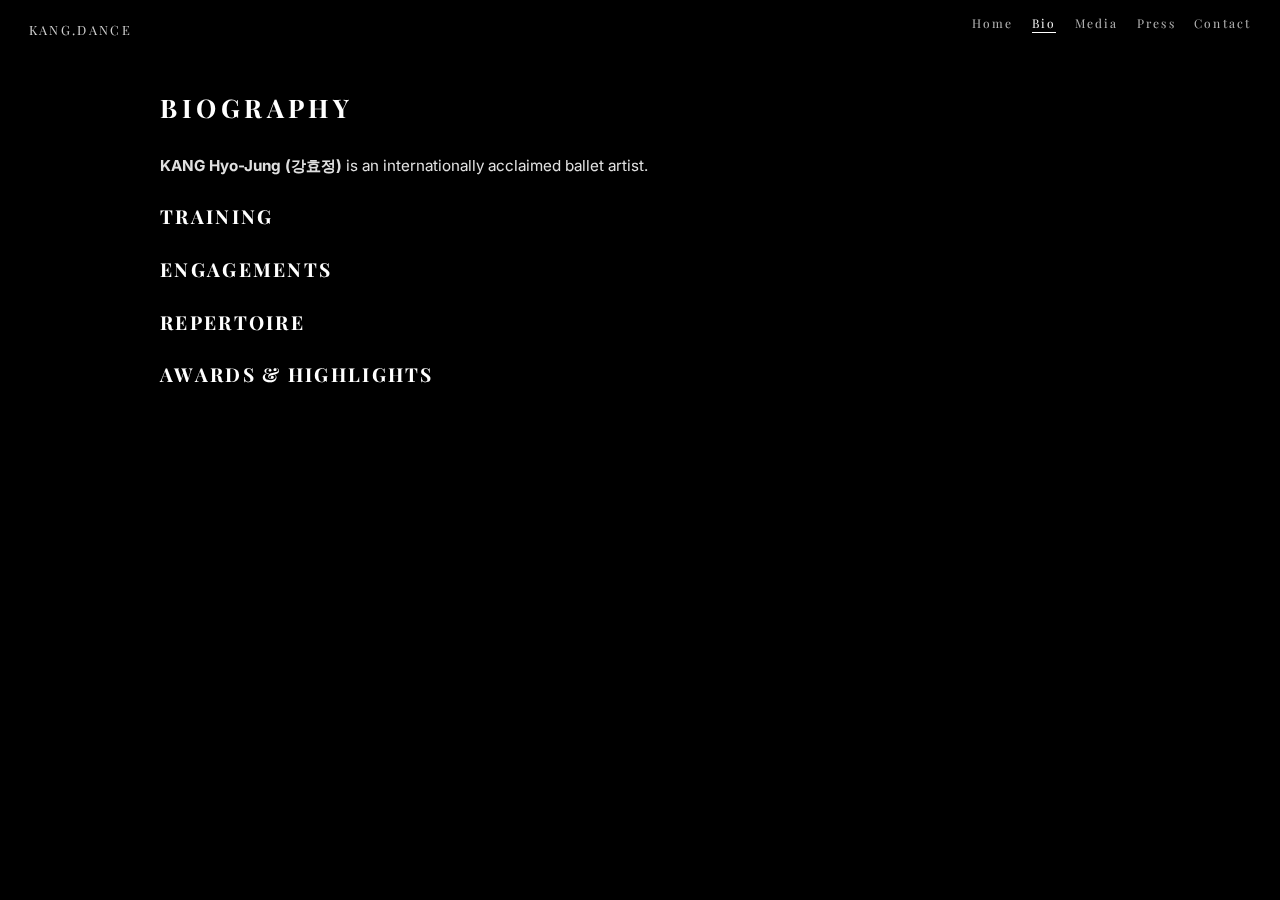
<file: bio.html>
<!DOCTYPE html>
<html lang="en">
<head>
  <meta charset="UTF-8">
  <title>Bio – KANG Hyo-Jung</title>
  <meta name="viewport" content="width=device-width, initial-scale=1.0">
  <link href="https://fonts.googleapis.com/css2?family=Playfair+Display:wght@500;600&family=Inter:wght@300;400&display=swap" rel="stylesheet">
  <link rel="stylesheet" href="style.css">
</head>
<body class="page">

  <header class="site-header">
    <div class="logo">
      <span>KANG.DANCE</span>
    </div>
    <nav class="main-nav">
      <a href="index.html">Home</a>
      <a href="bio.html" class="active">Bio</a>
      <a href="media.html">Media</a>
      <a href="press.html">Press</a>
      <a href="contact.html">Contact</a>
    </nav>
  </header>

  <main class="page-main">
    <div class="page-inner">
      <h1>Biography</h1>

      <!-- Kurze Einleitung -->
      <p><strong>KANG Hyo-Jung (강효정)</strong> is an internationally acclaimed ballet artist.</p>

      <!-- Strukturvorschlag – hier später mit echten Infos füllen -->
      <section class="bio-section">
        <h2>Training</h2>
        <p><!-- z.B. Ausbildung / Schulen / Meisterklassen --></p>
      </section>

      <section class="bio-section">
        <h2>Engagements</h2>
        <ul class="bio-list">
          <!-- z.B.
          <li>Company · Position · Years</li>
          -->
        </ul>
      </section>

      <section class="bio-section">
        <h2>Repertoire</h2>
        <p><!-- Kurze Beschreibung des Repertoires, Schwerpunkte, Choreograf:innen --></p>
      </section>

      <section class="bio-section">
        <h2>Awards & Highlights</h2>
        <ul class="bio-list">
          <!-- wichtige Auszeichnungen / Meilensteine -->
        </ul>
      </section>
    </div>
  </main>

</body>
</html>
</file>
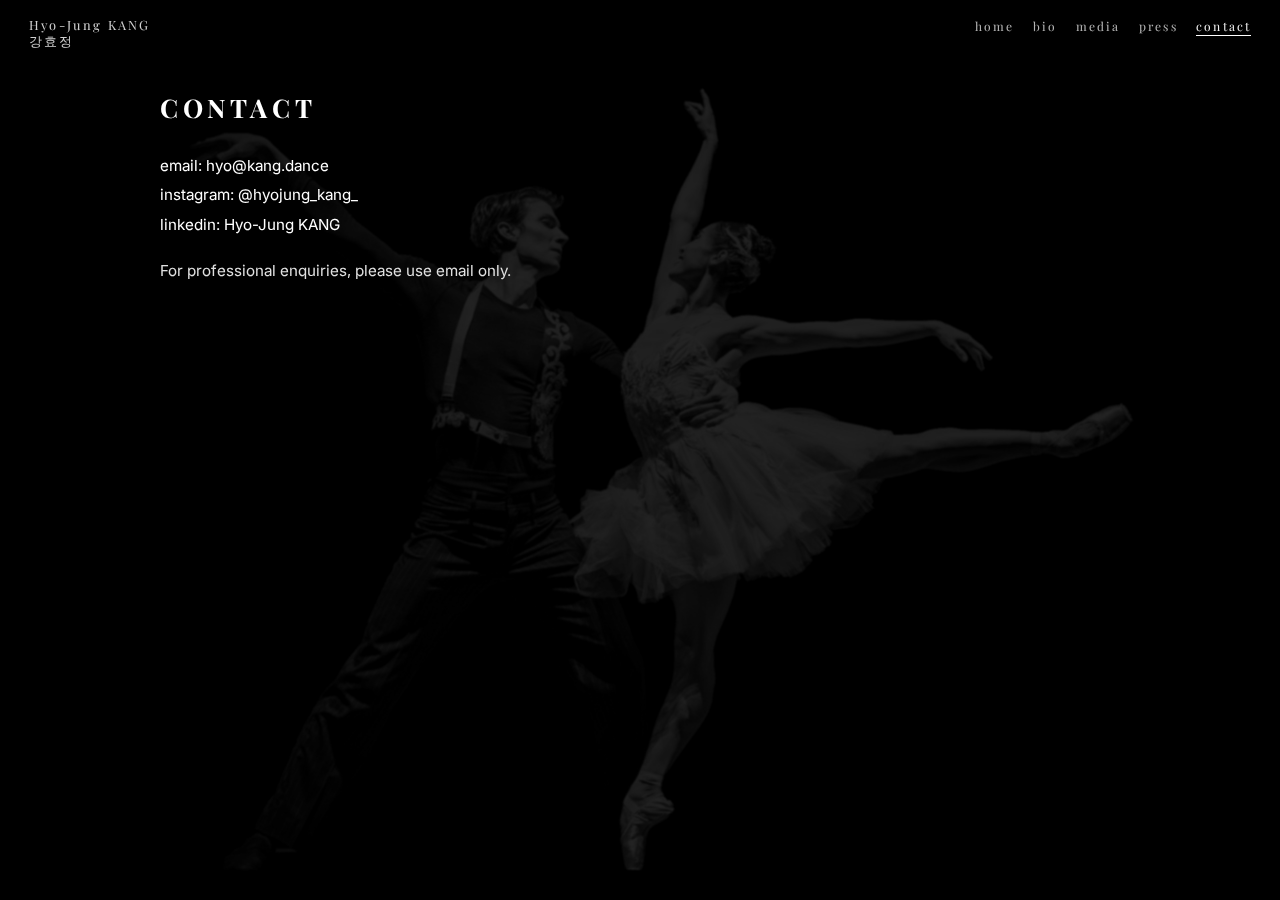
<file: contact.html>
<!DOCTYPE html>
<html lang="en">
<head>
  <meta charset="UTF-8">
  <title>Contact – Hyo-Jung Kang | Professional Enquiries</title>
  <meta name="viewport" content="width=device-width, initial-scale=1.0">

  <!-- SEO: Meta Description -->
  <meta name="description" content="Professional enquiries for principal dancer Hyo-Jung Kang. Contact by email for collaborations, performances, teaching and coaching.">

  <!-- Canonical URL -->
  <link rel="canonical" href="https://kang.dance/contact.html">

  <!-- Open Graph -->
  <meta property="og:type" content="website">
  <meta property="og:title" content="Contact – Hyo-Jung Kang | Professional Enquiries">
  <meta property="og:description" content="Contact principal dancer Hyo-Jung Kang via email for professional enquiries, performances, projects and teaching.">
  <meta property="og:url" content="https://kang.dance/contact.html">
  <meta property="og:site_name" content="kang.dance">
  <meta property="og:image" content="https://kang.dance/assets/images/contact_bg.jpg">

  <!-- Twitter Cards -->
  <meta name="twitter:card" content="summary_large_image">
  <meta name="twitter:title" content="Contact – Hyo-Jung Kang | Professional Enquiries">
  <meta name="twitter:description" content="Professional contact details for ballet artist Hyo-Jung Kang.">
  <meta name="twitter:image" content="https://kang.dance/assets/images/contact_bg.jpg">

  <!-- Fonts + Styles -->
  <link href="https://fonts.googleapis.com/css2?family=Playfair+Display:wght@500;600&family=Inter:wght@300;400&display=swap" rel="stylesheet">
  <link rel="stylesheet" href="style.css">

  <!-- JSON-LD Person Schema -->
  <script type="application/ld+json">
  {
    "@context": "https://schema.org",
    "@type": "Person",
    "@id": "https://kang.dance/#hyo-jung-kang",
    "name": "Hyo-Jung Kang",
    "url": "https://kang.dance/",
    "mainEntityOfPage": {
      "@type": "WebPage",
      "@id": "https://kang.dance/contact.html"
    }
  }
  </script>
</head>

<body class="page contact-page">

  <!-- Header mit kleinem, elegantem Menü -->
  <header class="site-header">
    <div class="logo">
  <span class="logo-en">Hyo-Jung KANG</span>
  <span class="logo-kr">강효정</span>
</div>
    <nav class="main-nav">
      <a href="index.html">home</a>
      <a href="bio.html">bio</a>
      <a href="media.html">media</a>
      <a href="press.html">press</a>
      <a href="contact.html" class="active">contact</a>
    </nav>
  </header>

  <!-- Inhalt -->
  <main class="page-main">
    <div class="page-inner">
      <h1>contact</h1>

      <ul class="contact-list">
        <li>
          email:
          <a href="mailto:hyo@kang.dance">hyo@kang.dance</a>
        </li>
        <li>
          instagram:
          <a href="https://www.instagram.com/hyojung_kang_/" target="_blank" rel="noopener">
            @hyojung_kang_
          </a>
        </li>
        <li>
          linkedin:
          <a href="https://www.linkedin.com/in/hyo-jung-kang-b7973a37/" target="_blank" rel="noopener">
            Hyo-Jung KANG
          </a>
        </li>
      </ul>

      <p>
        For professional enquiries, please use email only.
      </p>
    </div>
  </main>

</body>
</html>
</file>
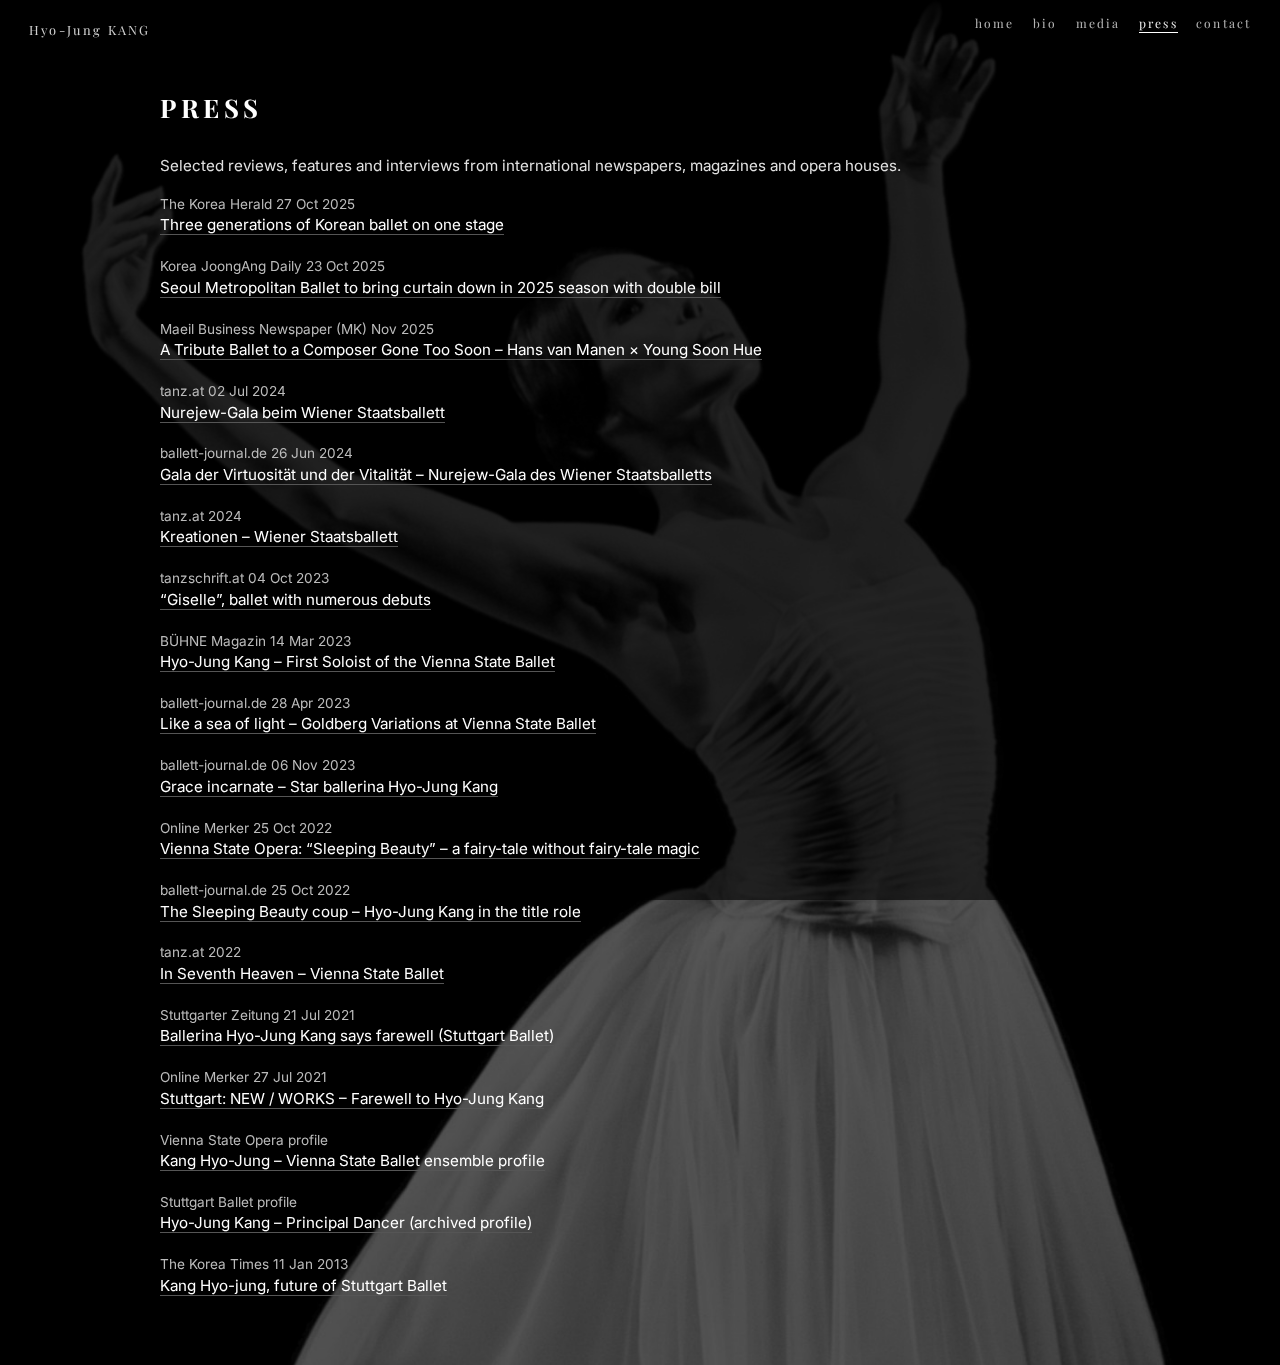
<file: press.html>
<!DOCTYPE html>
<html lang="en">
<head>
  <meta charset="UTF-8">
  <title>Press – Hyo-Jung Kang | Reviews & Articles</title>
  <meta name="viewport" content="width=device-width, initial-scale=1.0">

  <!-- SEO: Meta Description -->
  <meta name="description" content="Press reviews, interviews and feature articles on Hyo-Jung Kang from international newspapers, magazines and opera houses in Europe and Korea.">

  <!-- Canonical URL -->
  <link rel="canonical" href="https://kang.dance/press.html">

  <!-- Open Graph -->
  <meta property="og:type" content="website">
  <meta property="og:title" content="Press – Hyo-Jung Kang | Reviews & Articles">
  <meta property="og:description" content="A curated selection of reviews, interviews and features about principal dancer Hyo-Jung Kang from recognised media and opera houses.">
  <meta property="og:url" content="https://kang.dance/press.html">
  <meta property="og:site_name" content="kang.dance">
  <meta property="og:image" content="https://kang.dance/assets/images/press_bg.jpg">

  <!-- Twitter Cards -->
  <meta name="twitter:card" content="summary_large_image">
  <meta name="twitter:title" content="Press – Hyo-Jung Kang | Reviews & Articles">
  <meta name="twitter:description" content="Selected press coverage and reviews on Hyo-Jung Kang.">
  <meta name="twitter:image" content="https://kang.dance/assets/images/press_bg.jpg">

  <!-- Fonts + Styles -->
  <link href="https://fonts.googleapis.com/css2?family=Playfair+Display:wght@500;600&family=Inter:wght@300;400&display=swap" rel="stylesheet">
  <link rel="stylesheet" href="style.css">

  <!-- JSON-LD Person Schema -->
  <script type="application/ld+json">
  {
    "@context": "https://schema.org",
    "@type": "Person",
    "@id": "https://kang.dance/#hyo-jung-kang",
    "name": "Hyo-Jung Kang",
    "url": "https://kang.dance/",
    "mainEntityOfPage": {
      "@type": "WebPage",
      "@id": "https://kang.dance/press.html"
    }
  }
  </script>
</head>

<body class="page press-page">

  <!-- Header / Navigation (wie in bio/contact) -->
  <header class="site-header">
    <div class="logo">
      <span>Hyo-Jung KANG</span>
    </div>
    <nav class="main-nav">
      <a href="index.html">home</a>
      <a href="bio.html">bio</a>
      <a href="media.html">media</a>
      <a href="press.html" class="active">press</a>
      <a href="contact.html">contact</a>
    </nav>
  </header>

  <!-- Inhalt zentriert über page-main + page-inner -->
  <main class="page-main">
    <div class="page-inner">
      <h1>press</h1>

      <p>
        Selected reviews, features and interviews from international newspapers, magazines
        and opera houses.
      </p>

      <ul class="press-list">

        <!-- 2025 – Seoul Metropolitan Ballet / Korea -->
        <li>
          <div class="press-meta">
            <span class="press-source">The Korea Herald</span>
            <span class="press-date">27 Oct 2025</span>
          </div>
          <a href="https://www.koreaherald.com/article/10602230" target="_blank" rel="noopener">
            Three generations of Korean ballet on one stage
          </a>
        </li>

        <li>
          <div class="press-meta">
            <span class="press-source">Korea JoongAng Daily</span>
            <span class="press-date">23 Oct 2025</span>
          </div>
          <a href="https://koreajoongangdaily.joins.com/news/2025-10-23/entertainment/musicPerformance/Seoul-Metropolitan-Ballet-to-bring-curtain-down-in-2025-season-with-double-bill/2427117" target="_blank" rel="noopener">
            Seoul Metropolitan Ballet to bring curtain down in 2025 season with double bill
          </a>
        </li>

        <li>
          <div class="press-meta">
            <span class="press-source">Maeil Business Newspaper (MK)</span>
            <span class="press-date">Nov 2025</span>
          </div>
          <a href="https://www.mk.co.kr/en/culture/11455860" target="_blank" rel="noopener">
            A Tribute Ballet to a Composer Gone Too Soon – Hans van Manen × Young Soon Hue
          </a>
        </li>

        <!-- 2024 – Nurejew-Gala & Wien -->
        <li>
          <div class="press-meta">
            <span class="press-source">tanz.at</span>
            <span class="press-date">02 Jul 2024</span>
          </div>
          <a href="https://www.tanz.at/kritiken/kritiken-2024/2923-nurejew-gala-beim-wiener-staatsballett" target="_blank" rel="noopener">
            Nurejew-Gala beim Wiener Staatsballett
          </a>
        </li>

        <li>
          <div class="press-meta">
            <span class="press-source">ballett-journal.de</span>
            <span class="press-date">26 Jun 2024</span>
          </div>
          <a href="https://ballett-journal.de/nurejew-gala-wiener-staatsballett-2024-live-stream/" target="_blank" rel="noopener">
            Gala der Virtuosität und der Vitalität – Nurejew-Gala des Wiener Staatsballetts
          </a>
        </li>

        <li>
          <div class="press-meta">
            <span class="press-source">tanz.at</span>
            <span class="press-date">2024</span>
          </div>
          <a href="https://www.tanz.at/kritiken/kritiken-2024/2903-kreationen" target="_blank" rel="noopener">
            Kreationen – Wiener Staatsballett
          </a>
        </li>

        <!-- 2023 – Wien / Giselle, Portraits etc. -->
        <li>
          <div class="press-meta">
            <span class="press-source">tanzschrift.at</span>
            <span class="press-date">04 Oct 2023</span>
          </div>
          <a href="https://www.tanzschrift.at/buehne/kritisch-gesehen/1626-giselle-ballett-mit-zahlreichen-debuts" target="_blank" rel="noopener">
            “Giselle”, ballet with numerous debuts
          </a>
        </li>

        <li>
          <div class="press-meta">
            <span class="press-source">BÜHNE Magazin</span>
            <span class="press-date">14 Mar 2023</span>
          </div>
          <a href="https://www.buehne-magazin.com/a/hyo-jung-kang-erste-solotaenzerin-des-wiener-staatsballetts" target="_blank" rel="noopener">
            Hyo-Jung Kang – First Soloist of the Vienna State Ballet
          </a>
        </li>

        <li>
          <div class="press-meta">
            <span class="press-source">ballett-journal.de</span>
            <span class="press-date">28 Apr 2023</span>
          </div>
          <a href="https://ballett-journal.de/wiener-staatsballett-goldberg-variationen-heinz-spoerli/" target="_blank" rel="noopener">
            Like a sea of light – Goldberg Variations at Vienna State Ballet
          </a>
        </li>

        <li>
          <div class="press-meta">
            <span class="press-source">ballett-journal.de</span>
            <span class="press-date">06 Nov 2023</span>
          </div>
          <a href="https://ballett-journal.de/hyo-jung-kang-starballerina-wiener-staatsballett/" target="_blank" rel="noopener">
            Grace incarnate – Star ballerina Hyo-Jung Kang
          </a>
        </li>

        <!-- 2022 – Dornröschen & Co. -->
        <li>
          <div class="press-meta">
            <span class="press-source">Online Merker</span>
            <span class="press-date">25 Oct 2022</span>
          </div>
          <a href="https://onlinemerker.com/wien-staatsoper-dornroeschen-ein-zaubermaerchen-ganz-ohne-maerchenzauber-premiere/" target="_blank" rel="noopener">
            Vienna State Opera: “Sleeping Beauty” – a fairy-tale without fairy-tale magic
          </a>
        </li>

        <li>
          <div class="press-meta">
            <span class="press-source">ballett-journal.de</span>
            <span class="press-date">25 Oct 2022</span>
          </div>
          <a href="https://ballett-journal.de/dornroeschen-wiener-staatsballett-hyo-jung-kang/" target="_blank" rel="noopener">
            The Sleeping Beauty coup – Hyo-Jung Kang in the title role
          </a>
        </li>

        <li>
          <div class="press-meta">
            <span class="press-source">tanz.at</span>
            <span class="press-date">2022</span>
          </div>
          <a href="https://www.tanz.at/kritiken/kritiken-2022/2706-im-siebten-himmel" target="_blank" rel="noopener">
            In Seventh Heaven – Vienna State Ballet
          </a>
        </li>

        <!-- 2021 – Übergang Stuttgart / Wien -->
        <li>
          <div class="press-meta">
            <span class="press-source">Stuttgarter Zeitung</span>
            <span class="press-date">21 Jul 2021</span>
          </div>
          <a href="https://www.stuttgarter-zeitung.de/inhalt.ballett-taenzerin-hyo-jung-kang-verabschiedet-sich.68f03102-9b3a-4005-b170-0ff2c3e4d8a5.html" target="_blank" rel="noopener">
            Ballerina Hyo-Jung Kang says farewell (Stuttgart Ballet)
          </a>
        </li>

        <li>
          <div class="press-meta">
            <span class="press-source">Online Merker</span>
            <span class="press-date">27 Jul 2021</span>
          </div>
          <a href="https://onlinemerker.com/stuttgart-neue-werke-new-works-stuttgarter-ballett-abschied-von-hyo-jung-kang/" target="_blank" rel="noopener">
            Stuttgart: NEW / WORKS – Farewell to Hyo-Jung Kang
          </a>
        </li>

        <!-- Offizielle Profile -->
        <li>
          <div class="press-meta">
            <span class="press-source">Vienna State Opera</span>
            <span class="press-date">profile</span>
          </div>
          <a href="https://www.wiener-staatsoper.at/ensemble-gaeste/detail/artist/13666-kang-hyo-jung/" target="_blank" rel="noopener">
            Kang Hyo-Jung – Vienna State Ballet ensemble profile
          </a>
        </li>

        <li>
          <div class="press-meta">
            <span class="press-source">Stuttgart Ballet</span>
            <span class="press-date">profile</span>
          </div>
          <a href="https://www.stuttgart-ballet.de/company/hyo-jung-kang" target="_blank" rel="noopener">
            Hyo-Jung Kang – Principal Dancer (archived profile)
          </a>
        </li>

        <!-- Frühe Korea-Presse -->
        <li>
          <div class="press-meta">
            <span class="press-source">The Korea Times</span>
            <span class="press-date">11 Jan 2013</span>
          </div>
          <a href="https://www.koreatimes.co.kr/www/art/2013/01/690_128680.html" target="_blank" rel="noopener">
            Kang Hyo-jung, future of Stuttgart Ballet
          </a>
        </li>

      </ul>
    </div>
  </main>

</body>
</html>
</file>
<file: style.css>
/* Reset / Basis ---------------------------------------------------------- */
*,
*::before,
*::after {
  box-sizing: border-box;
  margin: 0;
  padding: 0;
}

html,
body {
  height: 100%;
}

body {
  font-family: 'Inter', -apple-system, BlinkMacSystemFont, "Helvetica Neue", Arial, sans-serif;
  color: #ffffff;
  background-color: #000000;
  line-height: 1.5;
}

/* Allgemeine Links ------------------------------------------------------- */
a {
  color: #ffffff;
  text-decoration: none;
}

a:hover {
  text-decoration: underline;
}

/* STARTSEITE MIT VIDEO --------------------------------------------------- */

body.home {
  overflow: hidden;
}

/* Hintergrundvideo */
.bg-video {
  position: fixed;
  top: 50%;
  left: 50%;
  min-width: 100%;
  min-height: 100%;
  width: auto;
  height: auto;
  transform: translate(-50%, -50%);
  z-index: -2;
  object-fit: cover;
}

/* leichte Abdunkelung über dem Video */
.overlay {
  position: fixed;
  inset: 0;
  background: radial-gradient(circle at top, rgba(0,0,0,0.3), rgba(0,0,0,0.85));
  z-index: -1;
}

/* Header + Navigation (gilt für alle Seiten) ----------------------------- */

.site-header {
  position: fixed;
  top: 0;
  left: 0;
  right: 0;
  padding: 0.6rem 1.8rem;
  display: flex;
  justify-content: space-between;
  align-items: center;
  z-index: 10;
  background: linear-gradient(to bottom, rgba(0,0,0,0.9), rgba(0,0,0,0));
}

.logo {
  display: flex;
  flex-direction: column;
  line-height: 1.1;
  position: relative;
  top: 8px; /* gesamten Logo-Block klar nach unten schieben */
}

.logo span {
  font-family: 'Playfair Display', serif;
  font-size: 0.8rem;
  letter-spacing: 0.18em;
  color: #f5f5f5;
  opacity: 0.85;
}

.logo-en {
  font-family: 'Playfair Display', serif;
  font-size: 0.8rem;
  letter-spacing: 0.18em;
  color: #f5f5f5;
  opacity: 0.85;
}

.logo-kr {
  font-size: 0.7rem;
  letter-spacing: 0.05em;
  color: #f5f5f5;
  opacity: 0.8;
  margin-top: 0.15rem; /* optional, für saubere Distanz */
}

/* Menü in Kleinbuchstaben – Darstellung wie im HTML geschrieben */
.main-nav a {
  line-height: 1.0;
  margin-left: 0.9rem;
  font-family: 'Playfair Display', serif;
  font-size: 0.75rem;
  letter-spacing: 0.18em;
  color: #f0f0f0;
  opacity: 0.75;
  border-bottom: 1px solid transparent;
  padding-bottom: 0.1rem;
  transition: opacity 0.2s ease, border-color 0.2s ease;
}

.main-nav a:hover {
  opacity: 1;
  border-color: #ffffff;
  text-decoration: none;
}

.main-nav a.active {
  opacity: 1;
  border-color: #ffffff;
}

/* Hero-Bereich Startseite – Text im unteren Drittel ---------------------- */

.hero {
  height: 100vh;
  display: flex;
  align-items: flex-end;
  justify-content: center;
  padding: 0 2rem 10vh;
  text-align: center;
}

.hero-text h1 {
  font-weight: 500;
  margin-bottom: 0.4rem;
}

.hero-text .name-en,
.hero-text .name-ko {
  font-family: 'Playfair Display', serif;
  font-size: clamp(1.6rem, 3vw, 2.2rem);
  letter-spacing: 0.25em;
}

.hero-text .name-ko {
  display: inline-block;
  margin-top: 0.2rem;
}

.hero-text .role {
  font-size: 0.85rem;
  letter-spacing: 0.18em;
  text-transform: uppercase;
  opacity: 0.9;
}


/* UNTERSEITEN MIT HINTERGRUNDBILD --------------------------------------- */

body.page {
  background-color: #000;
  position: relative;
}

/* Dunkle Overlay-Schicht über den Hintergründen */
body.page::before {
  content: "";
  position: fixed;
  inset: 0;
  background: rgba(0,0,0,0.60);
  z-index: -1;
}

/* Spezifische Hintergründe je Seite */
.bio-page {
  background: #000 url("assets/images/bio_bg.jpg") center top no-repeat;
  background-size: cover;
  background-attachment: fixed;
}

.press-page {
  background: #000 url("assets/images/press_bg.jpg") center top no-repeat;
  background-size: cover;
  background-attachment: fixed;
}

.contact-page {
  background: #000 url("assets/images/contact_bg.jpg") center top no-repeat;
  background-size: cover;
  background-attachment: fixed;
}

/* MEDIA-Seite: optional reiner dunkler Hintergrund (keine BG-Grafik) */
/* body.page.media-page { background-color: #050505; } */
.media-page {
  background: #000 url("assets/images/media_bg.jpg") center top no-repeat;
  background-size: cover;
  background-attachment: fixed;
}

/* Layout der Unterseiten ------------------------------------------------- */

.page-main {
  min-height: 100vh;
  padding: 5.5rem 1.5rem 3rem; /* Platz für fixen Header */
}

.page-inner {
  max-width: 960px;
  margin: 0 auto;
}

/* Überschriften auf Unterseiten */
.page-inner h1 {
  font-family: 'Playfair Display', serif;
  font-size: 1.6rem;
  letter-spacing: 0.18em;
  text-transform: uppercase;
  margin-bottom: 1.8rem;
}

.page-inner h2 {
  font-family: 'Playfair Display', serif;
  font-size: 1.2rem;
  letter-spacing: 0.12em;
  text-transform: uppercase;
  margin: 1.5rem 0 0.8rem;
}

/* Fließtext */
.page-inner p {
  font-size: 0.95rem;
  color: #e0e0e0;
  margin-bottom: 1rem;
}

/* BIO-spezifisch --------------------------------------------------------- */

.bio-section {
  margin-bottom: 1.5rem;
}

.bio-list {
  list-style: none;
  font-size: 0.95rem;
}

.bio-list li {
  margin-bottom: 0.4rem;
}

/* MEDIA-Seite: Fotos & Videos ------------------------------------------- */

.media-section {
  margin-bottom: 2rem;
}

.media-grid {
  display: grid;
  grid-template-columns: repeat(auto-fit, minmax(180px, 1fr));
  gap: 0.75rem;
}

.media-grid img {
  width: 100%;
  display: block;
  border-radius: 4px;
  border: 1px solid #333;
}

/* Videos */
.media-videos {
  display: grid;
  grid-template-columns: minmax(0, 1fr);
  gap: 1.5rem;
}

.video-embed {
  max-width: 720px;
}

.video-inner {
  position: relative;
  padding-top: 56.25%; /* 16:9 */
}

.video-inner iframe {
  position: absolute;
  inset: 0;
  width: 100%;
  height: 100%;
}

.video-caption {
  font-size: 0.9rem;
  margin-top: 0.4rem;
  color: #cccccc;
}

/* PRESS-Seite ------------------------------------------------------------ */

.press-list {
  list-style: none;
  font-size: 0.95rem;
}

.press-list li {
  margin-bottom: 1.2rem;
}

.press-meta {
  font-size: 0.85rem;
  color: #bbbbbb;
}

.press-list a {
  color: #ffffff;
  border-bottom: 1px solid #555;
  text-decoration: none;
}

.press-list a:hover {
  border-color: #ffffff;
}

/* CONTACT-Seite ---------------------------------------------------------- */

.contact-list {
  list-style: none;
  margin-bottom: 1.5rem;
}

.contact-list li {
  margin-bottom: 0.4rem;
  font-size: 0.95rem;
}


/* RESPONSIVE ANPASSUNGEN ------------------------------------------------- */

@media (max-width: 700px) {
  .site-header {
    padding: 0.4rem 0.8rem;
  }
.logo-en {
  font-size: 0.65rem;
  letter-spacing: 0.14em;
}

.logo-kr {
  font-size: 0.55rem;
  letter-spacing: 0.05em;
}
  /* Logo links: kleiner und etwas weniger Letter-Spacing */
  .logo span {
    font-size: 0.65rem;
    letter-spacing: 0.14em;
    white-space: nowrap;
  }

  /* Navigation rechts: etwas kleinere Schrift, enger zusammen */
  .main-nav {
    white-space: nowrap;       /* verhindert Zeilenumbruch */
  }

  .main-nav a {
    margin-left: 0.4rem;
    font-size: 0.65rem;
    letter-spacing: 0.14em;
  }

  /* Hero-Text etwas näher nach oben, damit es luftiger bleibt */
  .hero {
    padding: 0 1.2rem 8vh;
  }
}
</file>
